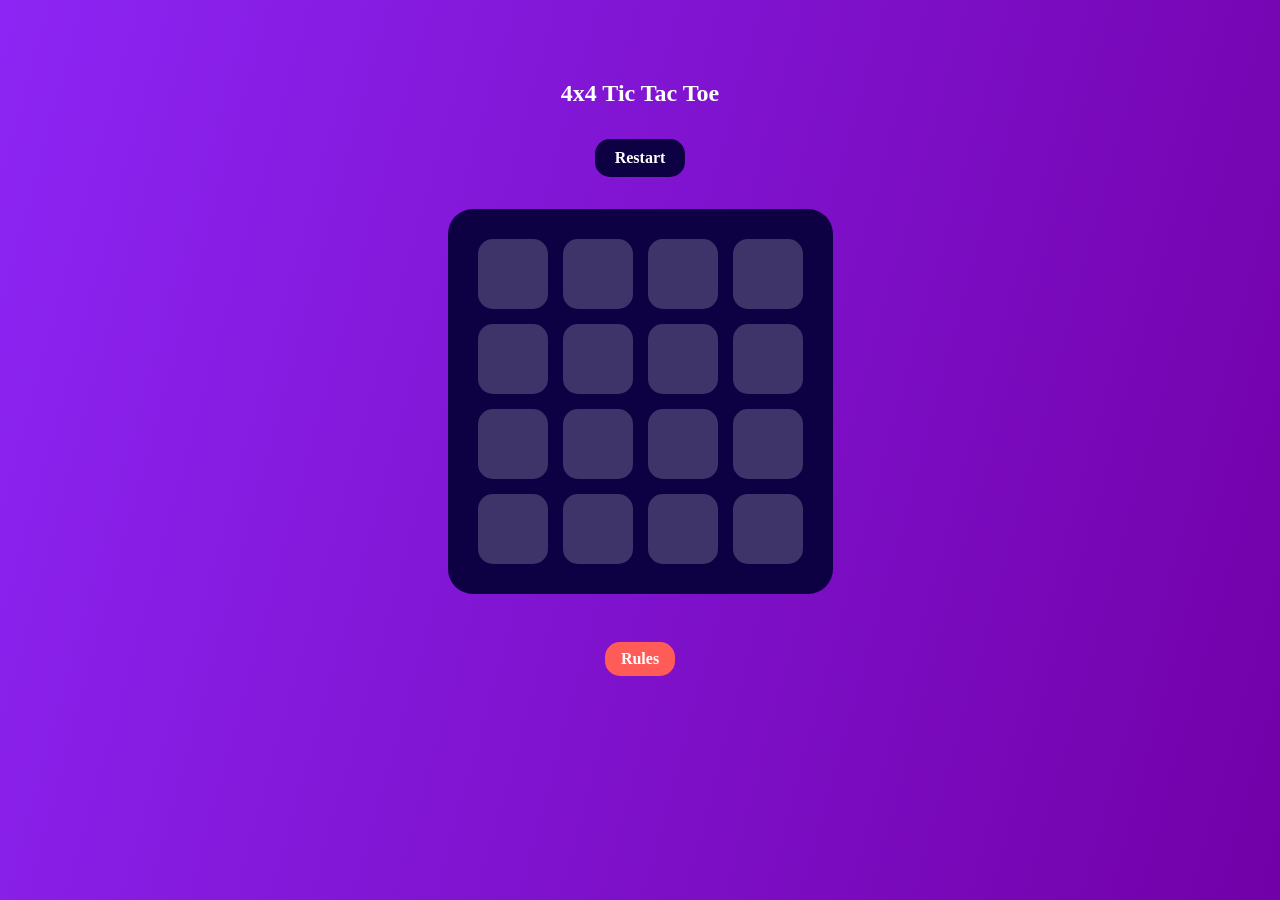
<file: index.html>
<!DOCTYPE html>
<html lang="en">
<head>
    <meta charset="UTF-8">
    <meta http-equiv="X-UA-Compatible" content="IE=edge">
    <meta name="viewport" content="width=device-width, initial-scale=1.0">
    
  <link
  rel="stylesheet"
  href="https://cdnjs.cloudflare.com/ajax/libs/animate.css/4.1.1/animate.min.css"
/>
    <link rel="stylesheet" href="board.css">
    <title>Document</title>
</head>
<body>
    <div class="container">
        <div class="header">
            <p class="title">4x4 Tic Tac Toe</p>
            <p class="restartBtn" id="restart">Restart</p>
        </div>
        <div class="board">
            <div class="box" id="0"></div>
            <div class="box" id="1"></div>
            <div class="box" id="2"></div>
            <div class="box" id="3"></div>
            <div class="box" id="4"></div>
            <div class="box" id="5"></div>
            <div class="box" id="6"></div>
            <div class="box" id="7"></div>
            <div class="box" id="8"></div>
            <div class="box" id="9"></div>
            <div class="box" id="10"></div>
            <div class="box" id="11"></div>
            <div class="box" id="12"></div>
            <div class="box" id="13"></div>
            <div class="box" id="14"></div>
            <div class="box" id="15"></div>
        </div>
        <p class="rulesBtn" onclick="openRulesPopup()">Rules</p>
    </div>


    <div class="popupRules">
        <div class="popupRulesContainer animate__animated animate__zoomIn animate__faster">
            <div class="popupRulesContent">
                <p class="rulesTitle">Rules for Tic Tac Toe</p>
                <p>Tic Tac Toe is a simple game played by 2 people in the form of a 4x4 grid. One of the players plays <span>O</span> and the other plays <span>X</span>.</p>
                <ul>
                    <li>The game is played on a grid that's 4 squares by 4 squares.</li>
                    <li>The game is suitable for 2 player.</li>
                    <li>The first player is <span>O</span> and the second player is <span>X</span></li>
                    <li>The first player to get 4 of her marks in a row (up, down, across, or diagonally) is the winner.</li>
                    <li>When all 16 squares are full, the game is over. If no player has 4 marks in a row, the game ends in a tie.</li>
                </ul>
                <p class="closeRulesPopupBtn" onclick="closeRulesPopup()">I understand</p>
            </div>
        </div>
    </div>

    <div class="popupAnnounce">
        <div class="popupAnnounceContainer animate__animated animate__zoomIn animate__faster">
            <div class="popupContent">
                <p id="congrats">Congratulation</p>
                <p id="play" class="announce"></p>
                <p id="win" class="win"></p>
            </div>
            <div class="closePopup">
                <p class="btnHover" onclick="closePopup()">Preview</p>
                <p class="btnHover" onclick="restartPopup()">Play again</p>
            </div>
        </div>
    </div>

    <audio src="./asset/Water Droplet.mp3" id="audio"></audio>

    <script src="script.js"></script>

</body>

</html>
</file>
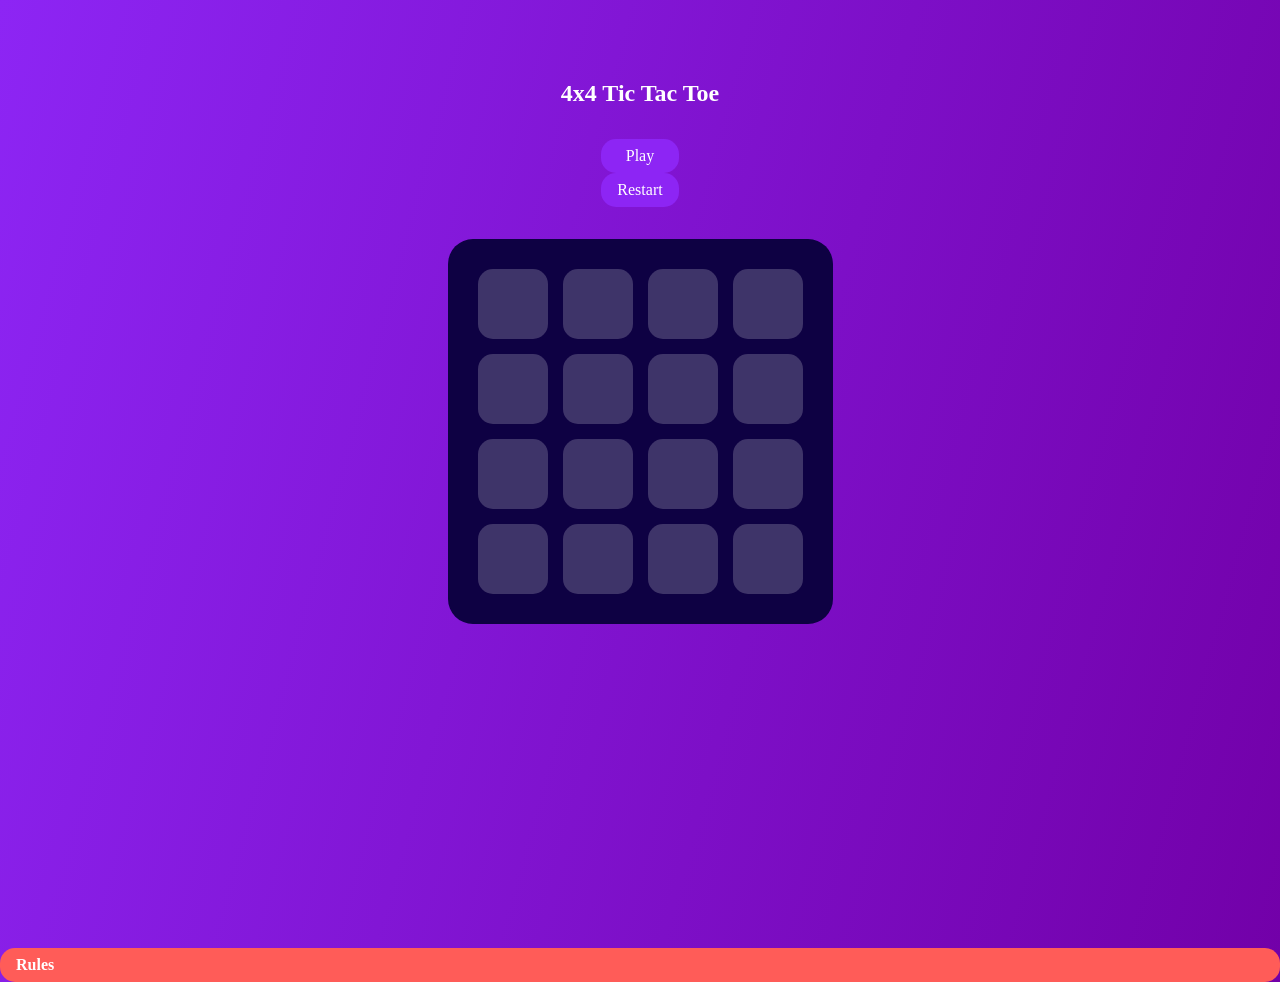
<file: board.html>
<!DOCTYPE html>
<html lang="en">
<head>
    <meta charset="UTF-8">
    <meta http-equiv="X-UA-Compatible" content="IE=edge">
    <meta name="viewport" content="width=device-width, initial-scale=1.0">
    
  <link
  rel="stylesheet"
  href="https://cdnjs.cloudflare.com/ajax/libs/animate.css/4.1.1/animate.min.css"
/>
    <link rel="stylesheet" href="board.css">
    <title>Document</title>
</head>
<body>
    <div class="container">
        <div class="header">
            <p class="title">4x4 Tic Tac Toe</p>
            <div class="btnContainer">
                <p class="btnHover">Play</p>
                <p class="btnHover" id="restart">Restart</p>
            </div>
        </div>
        <div class="board">
            <div class="box" id="0"></div>
            <div class="box" id="1"></div>
            <div class="box" id="2"></div>
            <div class="box" id="3"></div>
            <div class="box" id="4"></div>
            <div class="box" id="5"></div>
            <div class="box" id="6"></div>
            <div class="box" id="7"></div>
            <div class="box" id="8"></div>
            <div class="box" id="9"></div>
            <div class="box" id="10"></div>
            <div class="box" id="11"></div>
            <div class="box" id="12"></div>
            <div class="box" id="13"></div>
            <div class="box" id="14"></div>
            <div class="box" id="15"></div>
        </div>
    </div>

    <p class="rulesBtn" onclick="openRulesPopup()">Rules</p>

    <div class="popupRules">
        <div class="popupRulesContainer animate__animated animate__zoomIn animate__faster">
            <div class="popupRulesContent">
                <p class="rulesTitle">Rules for Tic Tac Toe</p>
                <p>Tic Tac Toe is a simple game played by 2 people in the form of a 4x4 grid. One of the players plays <span>O</span> and the other plays <span>X</span>.</p>
                <ul>
                    <li>The game is played on a grid that's 4 squares by 4 squares.</li>
                    <li>The game is suitable for 2 player.</li>
                    <li>The first player is <span>O</span> and the second player is <span>X</span></li>
                    <li>The first player to get 4 of her marks in a row (up, down, across, or diagonally) is the winner.</li>
                    <li>When all 16 squares are full, the game is over. If no player has 4 marks in a row, the game ends in a tie.</li>
                </ul>
                <p class="btnHover closeRulesPopupBtn" onclick="closeRulesPopup()">I understand</p>
            </div>
        </div>
    </div>

    <div class="popupAnnounce">
        <div class="popupAnnounceContainer animate__animated animate__zoomIn animate__faster">
            <div class="popupContent">
                <p id="congrats">Congratulation</p>
                <p id="play" class="announce"></p>
                <p id="win" class="win"></p>
            </div>
            <div class="closePopup">
                <p class="btnHover" onclick="closePopup()">Preview</p>
                <p class="btnHover" onclick="restartPopup()">Play again</p>
            </div>
        </div>
    </div>

    <audio src="./asset/Water Droplet.mp3" id="audio"></audio>

    <script src="script.js"></script>

</body>

</html>
</file>
<file: board.css>
:root{
    --light-purple: #8D25F4;
    --dark-purple: #7200A8;
    --white: #fff;
    --black: #0E0143;

    --primary-text: #FF5C58;
    --secondary-text: #6D8299;
    --primary-bg: aliceblue;
    --secondary-bg: #5C7AEA;
}

*{
    padding: 0;
    margin: 0;
    box-sizing: border-box;
    font: normal 16px comic sans ms;
}

body{
    background: linear-gradient(105.18deg, var(--light-purple) 0%, var(--dark-purple) 100%);
}

.container{
    display: flex;
    flex-direction: column;
    align-items: center;
    text-align: center;
    height: 100vh;
}

.header{
    display: flex;
    flex-direction: column;
    align-items: center;
    gap: 2rem;
    padding: 2rem 5rem;
}

.title, .restartBtn{
    font-weight: 700;
    color: var(--white);
}

.title{
    font-size: 1.5rem;
}

.restartBtn{
    font-size: 1rem;
    background-color: var(--black);
    border-radius: 15px;
    width: fit-content;
    padding: 10px 20px;
}

.announce{
    font-size: 1.5rem;
    font-weight: 800;
}

.win{
    color: var(--primary-text);
    font-size: .875rem;
    letter-spacing: .025rem;
    margin-top: 1rem;
}

.btnContainer p, .closePopup p, .closeRulesPopupBtn{
    background-color: var(--light-purple);
    color: var(--white);
    padding: .5rem 1rem;
    border-radius: 15px;
    cursor: pointer;
}

.board{
    display: grid;
    justify-items: center;
    grid-template-columns: repeat(4, minmax(0, 1fr));
    background-color: var(--black);
    border-radius: 25px;
    padding: 30px;
    gap: 15px;
}

.box{
    border-radius: 15px;
    display: flex;
    justify-content: center;
    align-items: center;
    background-color: rgba(255, 255, 255, 0.2);
    cursor: pointer;
    font-size: 50px;
    color: #8465FF;
    width: 70px;
    height: 70px;
}

.box:hover{
    background-color: var(--primary-bg);
}

.rulesBtn{
    background-color: var(--primary-text);
    color: var(--white);
    font-weight: 700;
    margin-top: 3rem;
    padding: .5rem 1rem;
    border-radius: 15px;
    cursor: pointer;
}

.popupAnnounce, .popupRules{
    display: none;
    position: fixed; 
    z-index: 1;
    left: 0;
    top: 0;
    width: 100%; 
    height: 100%; 
    overflow: hidden; 
    background-color: rgba(62, 62, 62, 0.7);
}

.popupAnnounceContainer, .popupRulesContainer{
    background-color: var(--black);
    border-radius: 15px;
    color: white;
    --tw-shadow: 0 10px 15px -3px rgba(0, 0, 0, 0.1), 0 4px 6px -2px rgba(0, 0, 0, 0.05);
    box-shadow: var(--tw-ring-offset-shadow, 0 0 #0000), var(--tw-ring-shadow, 0 0 #0000), var(--tw-shadow);
}

.popupAnnounceContainer{
    margin: 10% auto; 
    padding: 2rem;
    width: 20rem; 
}

.popupRulesContainer{
    margin: 5% auto; 
    padding: 2rem;
    width: 20rem; 
}

.popupContent{
    display: flex;
    flex-direction: column;
    text-align: center;
    gap: 1rem;
}

.popupRulesContent{
    display: flex;
    flex-direction: column;
    align-items: center;
    gap: 2rem;
}

.closePopup{
    display: flex;
    justify-content: center;
    gap: 2rem;
    margin-top: 3rem
}

.rulesTitle{
    font-size: 1.5rem;
    font-weight: 700;
}

ul {
    list-style-type: decimal;
    padding: 0 30px;
}

ul li{
    padding: 5px 0;
}

span{
    color:  var(--primary-text);
    font-size: 1.25rem;
    font-weight: 700;
}

@media screen and (min-width: 540px){
    .popupRulesContainer{
        width: 30rem; 
    }
}

@media screen and (min-width: 768px){
    .header{
        padding: 5rem 0 2rem 0;
    }

    /* .board{
        width: 25rem;
        height: 25rem;
    }
    
    .box{
        height: 5rem;
        width: 5rem;
    } */

    .popupRulesContainer{
        width: 35rem; 
    }

    .popupAnnounceContainer{
        width: 25rem; 
    }
}

/* .animate__animated.animate__zoomIn {
    --animate-duration: .5s;
} */
</file>
